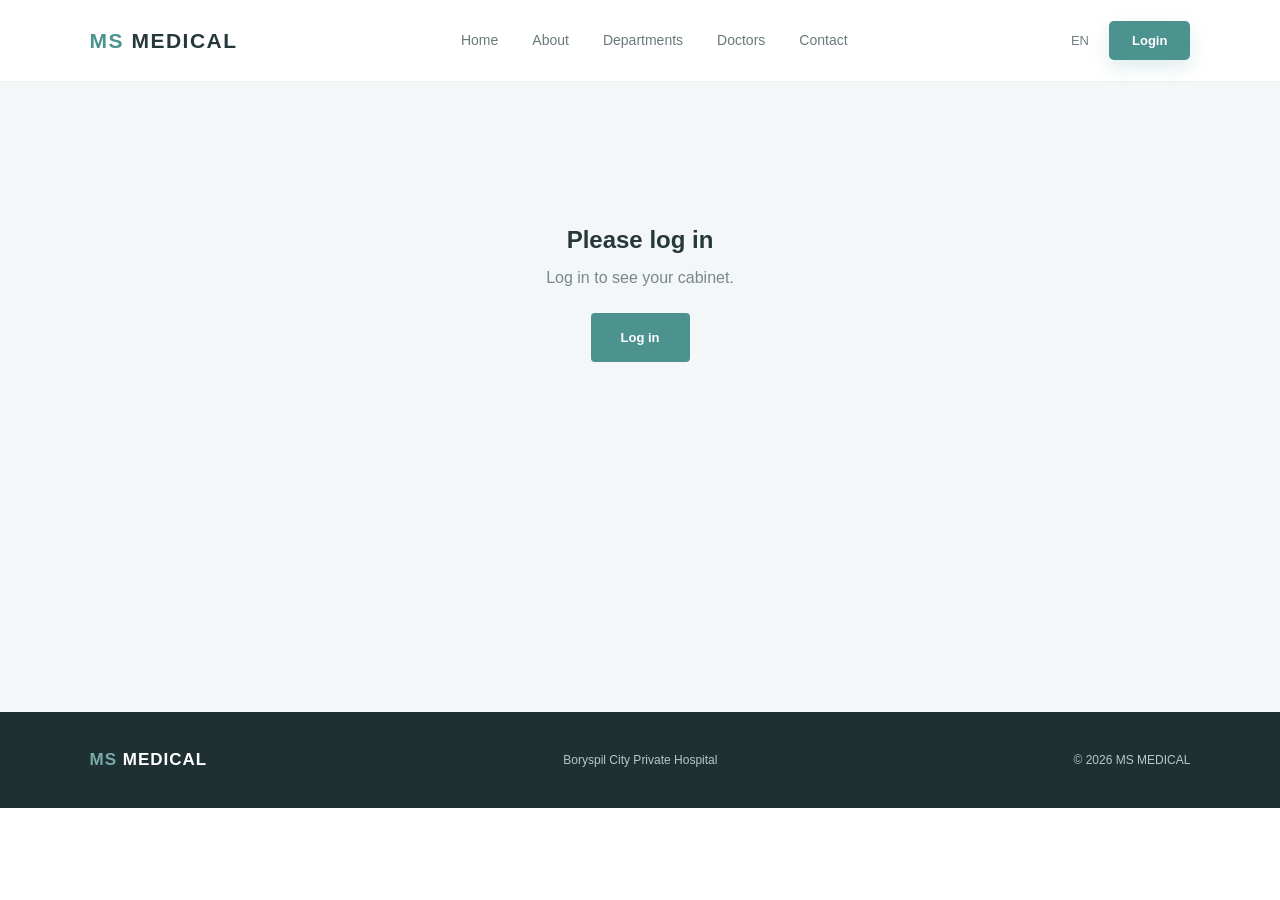
<file: dashboard.html>
<!DOCTYPE html>
<html lang="en">
<head>
    <meta charset="UTF-8">
    <meta name="viewport" content="width=device-width, initial-scale=1.0">

    <title>My cabinet — MS MEDICAL</title>

    <link rel="stylesheet" href="style.css">
</head>

<body>

<!-- NAVBAR -->
<header class="navbar">

    <a href="index.html" class="logo">
        <span>MS</span> MEDICAL
    </a>

    <nav>
        <a href="index.html">Home</a>
        <a href="index.html#about">About</a>
        <a href="index.html#departments">Departments</a>
        <a href="doctor.html">Doctors</a>
        <a href="index.html#contact">Contact</a>
    </nav>

    <div class="nav-right">
        <span class="language">EN</span>
        <button class="login-nav" onclick="openLogin()">Login</button>
    </div>

</header>


<!-- CABINET (filled by dashboard.js) -->
<main class="dashboard" id="dashboardRoot"></main>


<!-- FOOTER -->
<footer>
    <div class="footer-logo"><span>MS</span> MEDICAL</div>
    <p>Boryspil City Private Hospital</p>
    <p>© 2026 MS MEDICAL</p>
</footer>


<script src="script.js"></script>

</body>
</html>
</file>
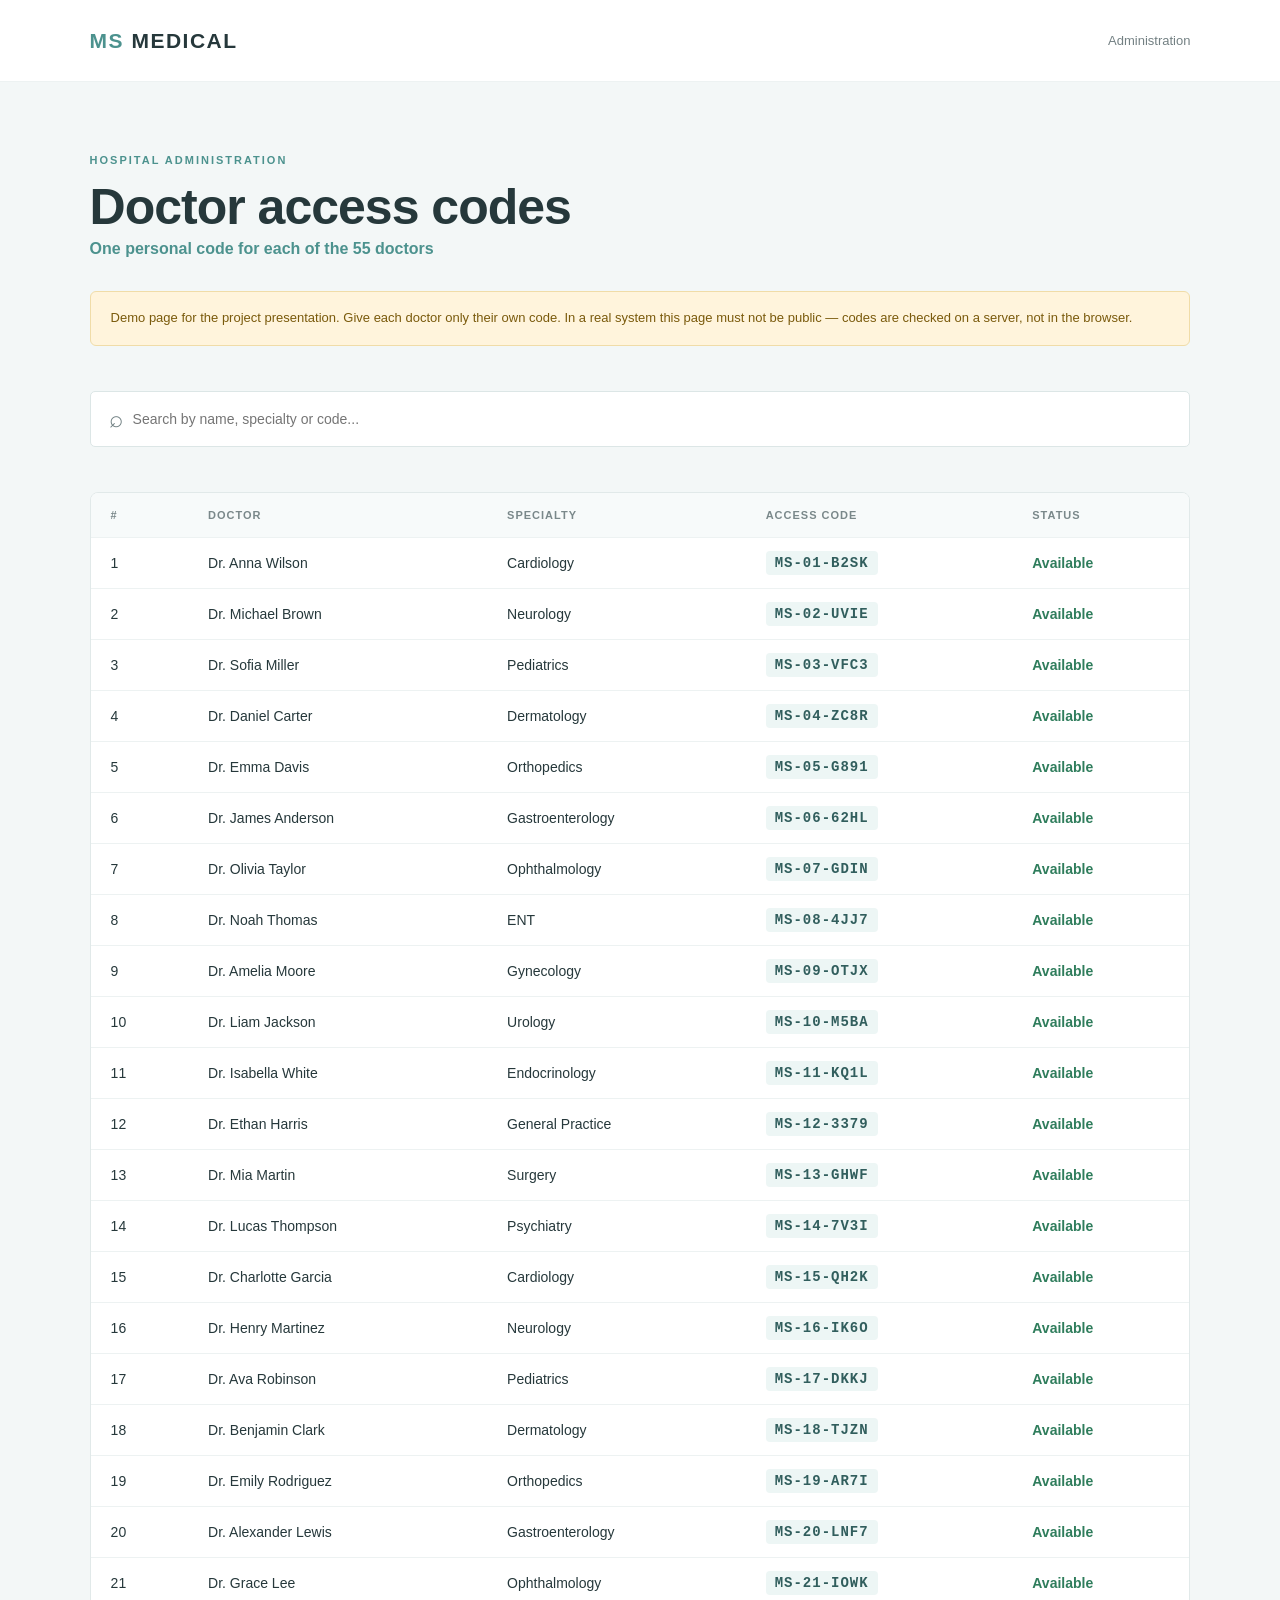
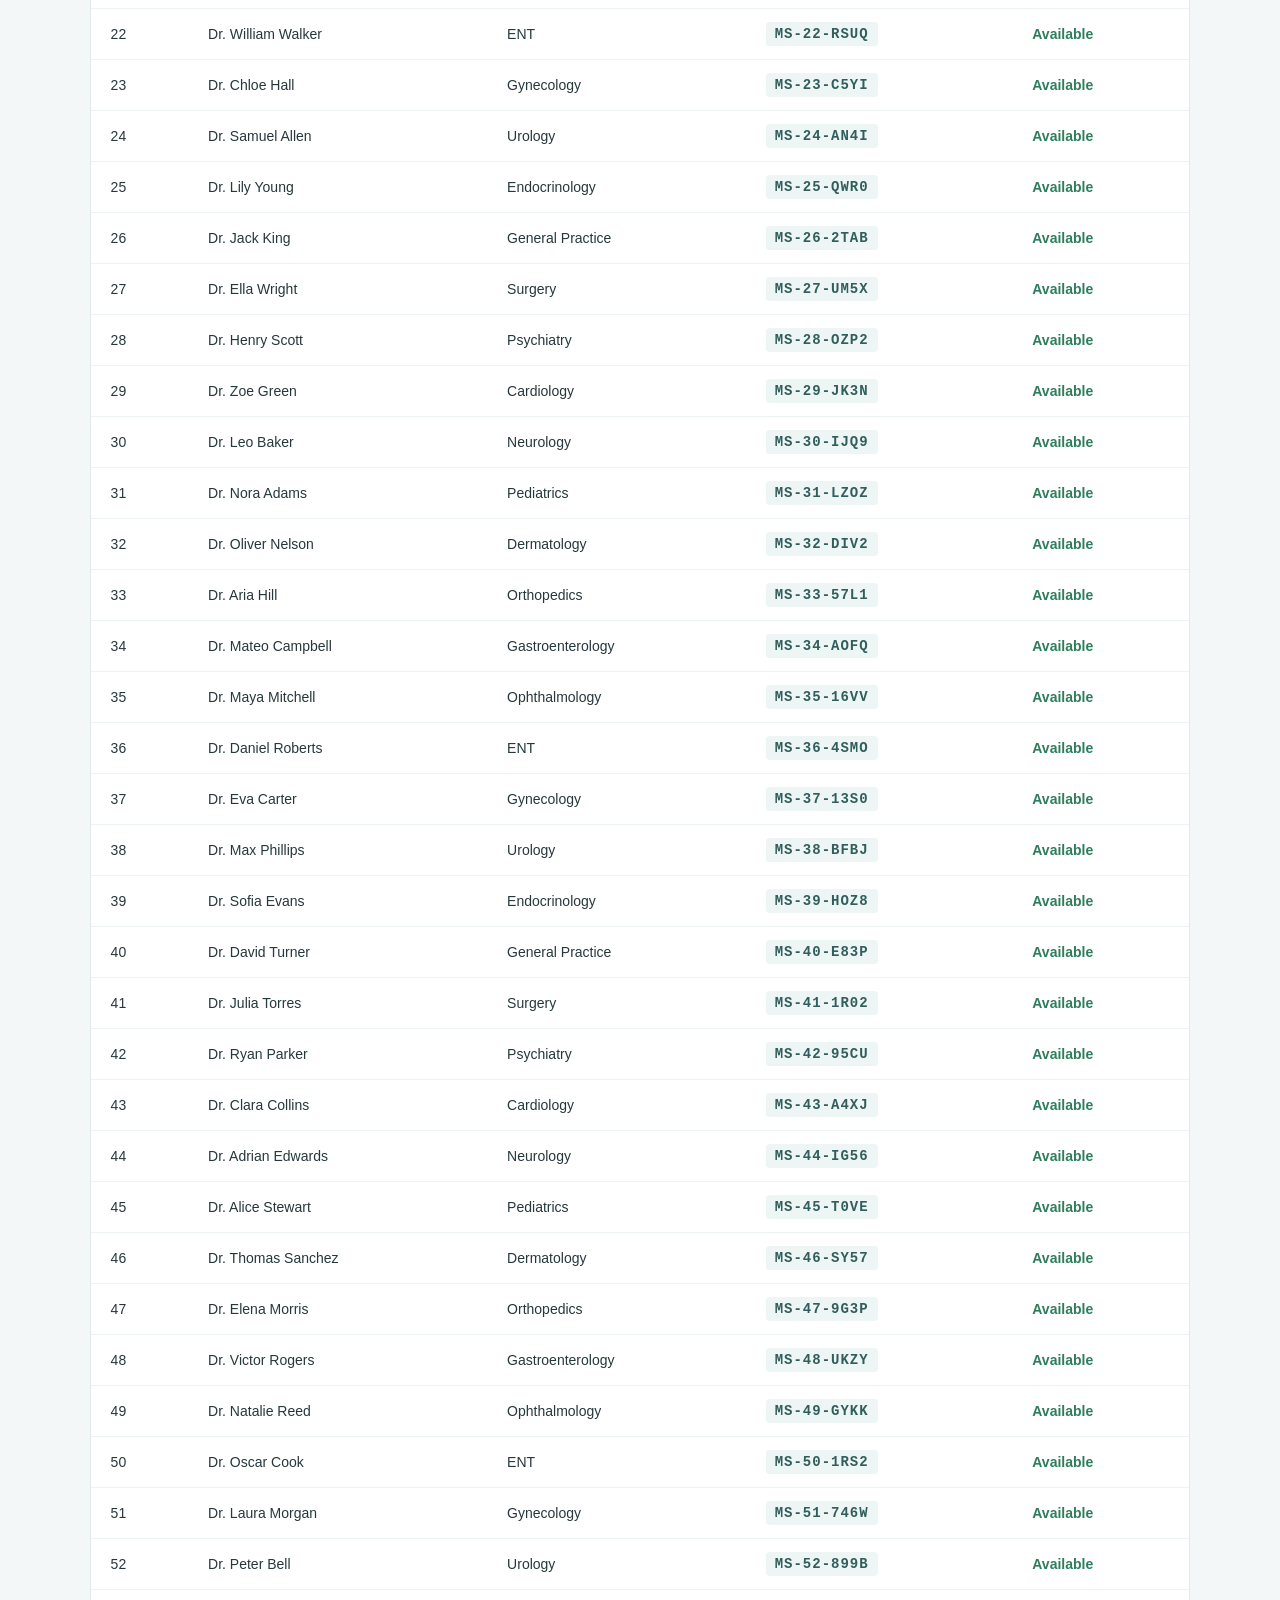
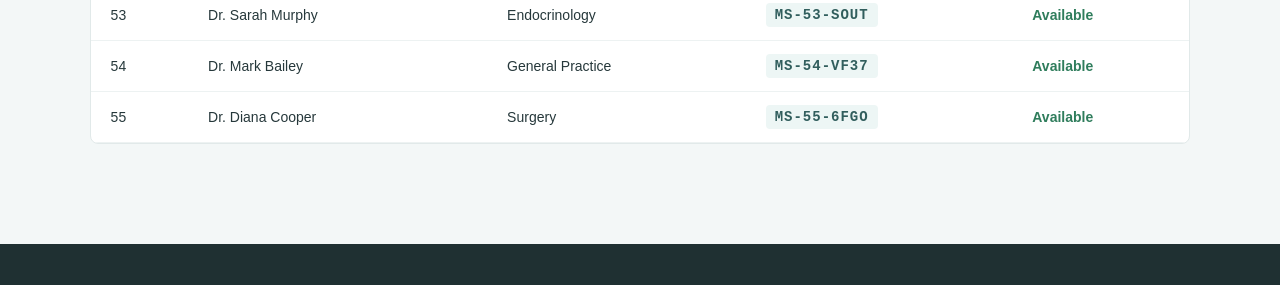
<file: doctor-codes.html>
<!DOCTYPE html>
<html lang="en">
<head>
    <meta charset="UTF-8">
    <meta name="viewport" content="width=device-width, initial-scale=1.0">

    <title>Doctor access codes — MS MEDICAL</title>

    <link rel="stylesheet" href="style.css">
</head>

<body>

<header class="navbar">
    <a href="index.html" class="logo"><span>MS</span> MEDICAL</a>

    <div class="nav-right">
        <span class="language">Administration</span>
    </div>
</header>


<main class="dashboard">

    <div class="section-label">HOSPITAL ADMINISTRATION</div>

    <div class="dash-head">
        <div>
            <h1>Doctor access codes</h1>
            <p>One personal code for each of the 55 doctors</p>
        </div>
    </div>

    <div class="codes-warning">
        Demo page for the project presentation. Give each doctor only their own code.
        In a real system this page must not be public — codes are checked on a server, not in the browser.
    </div>

    <div class="doctor-filters">
        <div class="search-wrapper">
            <span>⌕</span>
            <input id="codeSearch" type="text" placeholder="Search by name, specialty or code..." oninput="renderCodes()">
        </div>
    </div>

    <div class="codes-table-wrap">
        <table class="codes-table">
            <thead>
                <tr>
                    <th>#</th>
                    <th>Doctor</th>
                    <th>Specialty</th>
                    <th>Access code</th>
                    <th>Status</th>
                </tr>
            </thead>
            <tbody id="codesBody"></tbody>
        </table>
    </div>

</main>


<footer>
    <div class="footer-logo"><span>MS</span> MEDICAL</div>
    <p>Boryspil City Private Hospital</p>
    <p>© 2026 MS MEDICAL</p>
</footer>


<script src="script.js"></script>
<script>
    function renderCodes() {
        const query = document.getElementById("codeSearch").value.toLowerCase().trim();

        const registered = getUsers()
            .filter(user => user.role === "doctor")
            .map(user => user.doctorId);

        const rows = doctors
            .filter(d =>
                (d.name + " " + d.specialty + " " + d.code).toLowerCase().includes(query)
            )
            .map(d => {
                const used = registered.includes(d.id);

                return "<tr>" +
                    "<td>" + d.id + "</td>" +
                    "<td>" + escapeHtml(d.name) + "</td>" +
                    "<td>" + escapeHtml(d.specialty) + "</td>" +
                    "<td><code>" + d.code + "</code></td>" +
                    '<td class="' + (used ? "used" : "free") + '">' +
                    (used ? "Registered" : "Available") + "</td>" +
                    "</tr>";
            });

        document.getElementById("codesBody").innerHTML =
            rows.join("") ||
            '<tr><td colspan="5">Nothing found.</td></tr>';
    }

    document.addEventListener("DOMContentLoaded", renderCodes);
</script>

</body>
</html>
</file>
<file: style.css>
* {
    margin: 0;
    padding: 0;
    box-sizing: border-box;
}

html {
    scroll-behavior: smooth;
}

body {
    font-family: Inter, Arial, Helvetica, sans-serif;
    color: #26383b;
    background: #fff;
    line-height: 1.5;
}

button,
input,
select {
    font-family: inherit;
}

button {
    cursor: pointer;
}

a {
    text-decoration: none;
    color: inherit;
}


/* =====================================================
   NAVBAR
===================================================== */

.navbar {
    height: 82px;
    padding: 0 7%;

    display: flex;
    align-items: center;
    justify-content: space-between;

    background: rgba(255, 255, 255, 0.96);

    border-bottom: 1px solid #edf2f2;

    position: sticky;
    top: 0;
    z-index: 1000;

    backdrop-filter: blur(12px);
}

.logo {
    font-size: 21px;
    font-weight: 800;
    letter-spacing: 1.5px;
}

.logo span {
    color: #4c928e;
}

.navbar nav {
    display: flex;
    gap: 34px;
}

.navbar nav a {
    position: relative;

    font-size: 14px;
    color: #69797c;

    transition: 0.25s;
}

.navbar nav a::after {
    content: "";

    position: absolute;

    left: 0;
    bottom: -8px;

    width: 0;
    height: 2px;

    background: #4c928e;

    transition: 0.25s;
}

.navbar nav a:hover,
.navbar nav a.active {
    color: #315e5d;
}

.navbar nav a:hover::after,
.navbar nav a.active::after {
    width: 100%;
}

.nav-right {
    display: flex;
    align-items: center;
    gap: 20px;
}

.language {
    font-size: 13px;
    color: #738083;
}

.login-nav {
    border: none;

    background: #4c928e;
    color: white;

    padding: 12px 23px;

    border-radius: 5px;

    font-size: 13px;
    font-weight: 600;

    box-shadow: 0 7px 18px rgba(76, 146, 142, 0.18);

    transition: 0.25s;
}

.login-nav:hover {
    background: #397672;
    transform: translateY(-2px);
}


/* =====================================================
   HERO
===================================================== */

.hero {
    min-height: 680px;

    padding: 75px 7%;

    background:
        radial-gradient(
            circle at 85% 20%,
            rgba(101, 167, 163, 0.13),
            transparent 35%
        ),
        #f3f7f7;

    display: grid;

    grid-template-columns: 0.9fr 1.1fr;

    gap: 70px;

    align-items: center;
}

.hero-content {
    max-width: 600px;
}

.hospital-label,
.section-label {
    font-size: 11px;

    letter-spacing: 2px;

    font-weight: 800;

    color: #4c928e;
}

.hero h1 {
    font-size: clamp(50px, 5vw, 72px);

    line-height: 1.02;

    letter-spacing: -2px;

    font-weight: 650;

    margin: 24px 0;
}

.hero h1 span,
h2 span {
    color: #4c928e;
}

.hero-content > p {
    max-width: 530px;

    color: #6d7c7f;

    font-size: 18px;

    line-height: 1.8;

    margin-bottom: 34px;
}

.hero-buttons {
    display: flex;

    gap: 13px;

    flex-wrap: wrap;
}

.btn-primary,
.btn-outline {
    min-height: 52px;

    padding: 0 25px;

    display: inline-flex;

    align-items: center;
    justify-content: center;

    border-radius: 5px;

    font-size: 14px;

    transition: 0.25s;
}

.btn-primary {
    background: #4c928e;

    color: white;

    border: 1px solid #4c928e;

    box-shadow: 0 10px 24px rgba(76, 146, 142, 0.18);
}

.btn-primary:hover {
    background: #397672;

    transform: translateY(-2px);
}

.btn-outline {
    background: white;

    color: #4c928e;

    border: 1px solid #c5d8d7;
}

.btn-outline:hover {
    background: #edf6f5;

    border-color: #4c928e;
}


/* =====================================================
   HOSPITAL IMAGE
===================================================== */

.hero-image {
    height: 500px;

    position: relative;

    overflow: hidden;

    border-radius: 12px;

    background: #dce8e7;

    box-shadow:
        0 25px 60px rgba(32, 56, 60, 0.12);
}

.hero-image > img {
    width: 100%;
    height: 100%;

    object-fit: cover;

    transition: transform 0.6s ease;
}

.hero-image:hover > img {
    transform: scale(1.025);
}

.image-placeholder {
    width: 100%;
    height: 100%;

    display: none;

    align-items: center;
    justify-content: center;

    background: #e5eeee;

    color: #4c928e;

    font-size: 24px;
    font-weight: 800;
}

.hero-card {
    position: absolute;

    bottom: 24px;
    left: 24px;

    padding: 17px 21px;

    background: rgba(255, 255, 255, 0.96);

    border-radius: 8px;

    display: flex;

    align-items: center;

    gap: 13px;

    box-shadow:
        0 12px 30px rgba(20, 40, 43, 0.15);
}

.emergency-icon {
    width: 40px;
    height: 40px;

    border-radius: 50%;

    background: #4c928e;

    color: white;

    display: flex;

    align-items: center;
    justify-content: center;

    font-size: 22px;
}

.hero-card strong {
    display: block;

    font-size: 14px;

    margin-bottom: 3px;
}

.hero-card small {
    color: #78878a;

    font-size: 12px;
}


/* =====================================================
   STATS
===================================================== */

.stats {
    padding: 35px 7%;

    display: grid;

    grid-template-columns: repeat(4, 1fr);

    background: white;

    border-bottom: 1px solid #edf2f2;
}

.stats div {
    text-align: center;

    border-right: 1px solid #e3ebeb;
}

.stats div:last-child {
    border-right: none;
}

.stats strong {
    display: block;

    color: #4c928e;

    font-size: 29px;

    font-weight: 700;
}

.stats span {
    color: #7a888a;

    font-size: 13px;
}


/* =====================================================
   GENERAL SECTIONS
===================================================== */

.section {
    padding: 115px 7%;
}

.section h2 {
    font-size: clamp(38px, 4vw, 52px);

    line-height: 1.08;

    letter-spacing: -1px;

    font-weight: 650;
}


/* =====================================================
   ABOUT
===================================================== */

.about {
    background: white;
}

.about-grid {
    display: grid;

    grid-template-columns: 1fr 1fr;

    gap: 90px;

    margin-top: 25px;
}

.about-text {
    max-width: 590px;
}

.about-text p {
    color: #6c7b7e;

    line-height: 1.85;

    margin-bottom: 18px;
}

.features {
    margin-top: 75px;

    display: grid;

    grid-template-columns: repeat(4, 1fr);

    gap: 18px;
}

.feature-card {
    padding: 28px 24px;

    background: #f7fafa;

    border: 1px solid #e8eeee;

    border-radius: 8px;

    transition: 0.25s;
}

.feature-card:hover {
    transform: translateY(-5px);

    border-color: #c8dddd;

    box-shadow: 0 15px 35px rgba(30, 60, 63, 0.07);
}

.feature-card > span {
    color: #4c928e;

    font-size: 11px;

    font-weight: 800;

    letter-spacing: 1px;
}

.feature-card h3 {
    font-size: 17px;

    margin: 17px 0 9px;
}

.feature-card p {
    color: #7b898b;

    font-size: 13px;

    line-height: 1.7;
}


/* =====================================================
   DEPARTMENTS
===================================================== */

.departments {
    background: #f3f7f7;
}

.section-heading {
    margin-top: 25px;
}

.department-grid {
    margin-top: 55px;

    display: grid;

    grid-template-columns: repeat(4, 1fr);

    gap: 18px;
}

.department-card {
    min-height: 250px;

    padding: 32px 27px;

    background: white;

    border: 1px solid #e3ebeb;

    border-radius: 8px;

    transition: 0.25s;
}

.department-card:hover {
    transform: translateY(-5px);

    box-shadow: 0 15px 35px rgba(30, 60, 63, 0.08);
}

.department-icon {
    width: 48px;
    height: 48px;

    border-radius: 50%;

    background: #eaf4f3;

    color: #4c928e;

    display: flex;

    align-items: center;
    justify-content: center;

    font-size: 23px;

    margin-bottom: 27px;
}

.department-card h3 {
    font-size: 20px;

    margin-bottom: 9px;
}

.department-card p {
    color: #7a888a;

    font-size: 14px;

    line-height: 1.65;

    margin-bottom: 23px;
}

.department-card a {
    color: #4c928e;

    font-size: 13px;

    font-weight: 700;
}


/* =====================================================
   DOCTORS
===================================================== */

.doctors {
    background: #fff;
}

.section-top {
    display: flex;

    justify-content: space-between;

    align-items: end;

    margin-top: 25px;

    margin-bottom: 48px;
}

.text-link {
    color: #4c928e;

    font-size: 14px;

    font-weight: 700;

    transition: 0.2s;
}

.text-link:hover {
    transform: translateX(4px);
}

.doctor-grid {
    display: grid;

    grid-template-columns: repeat(3, 1fr);

    gap: 24px;
}

.doctor-card {
    overflow: hidden;

    background: white;

    border: 1px solid #e1e9e9;

    border-radius: 8px;

    transition: 0.3s;
}

.doctor-card:hover {
    transform: translateY(-6px);

    box-shadow:
        0 18px 45px rgba(30, 60, 63, 0.1);
}

.doctor-photo {
    height: 350px;

    background: #e2ecec;

    overflow: hidden;
}

.doctor-photo img {
    width: 100%;
    height: 100%;

    object-fit: cover;

    transition: transform 0.5s ease;
}

.doctor-card:hover .doctor-photo img {
    transform: scale(1.035);
}

.doctor-info {
    padding: 25px;
}

.doctor-specialty,
.catalog-specialty {
    color: #4c928e;

    font-size: 10px;

    letter-spacing: 1.7px;

    font-weight: 800;

    margin-bottom: 10px;
}

.doctor-info h3 {
    font-size: 21px;

    margin-bottom: 6px;
}

.doctor-info p {
    color: #7a888a;

    font-size: 13px;

    margin-bottom: 20px;
}

.doctor-button {
    width: 100%;

    height: 45px;

    background: #4c928e;

    color: white;

    border: none;

    border-radius: 4px;

    font-size: 13px;

    font-weight: 600;

    transition: 0.2s;
}

.doctor-button:hover {
    background: #397672;
}

.doctors-more {
    text-align: center;

    margin-top: 42px;
}

.view-doctors-button {
    display: inline-flex;

    padding: 15px 25px;

    background: #edf6f5;

    color: #397672;

    border: 1px solid #cde0df;

    border-radius: 4px;

    font-size: 13px;

    font-weight: 700;

    transition: 0.25s;
}

.view-doctors-button:hover {
    background: #4c928e;

    color: white;

    transform: translateY(-2px);
}


/* =====================================================
   APPOINTMENT
===================================================== */

.appointment {
    padding: 85px 7%;

    background:
        radial-gradient(
            circle at 80% 30%,
            rgba(125, 183, 179, 0.18),
            transparent 35%
        ),
        #315e5d;

    color: white;

    display: flex;

    justify-content: space-between;

    align-items: center;

    gap: 40px;
}

.appointment .section-label {
    color: #b9d6d4;
}

.appointment h2 {
    font-size: 49px;

    line-height: 1.08;

    margin: 18px 0;
}

.appointment h2 span {
    color: #b9d6d4;
}

.appointment p {
    color: #d0dfde;
}

.appointment-button {
    padding: 16px 25px;

    background: white;

    color: #315e5d;

    border: none;

    border-radius: 4px;

    font-weight: 700;

    transition: 0.25s;
}

.appointment-button:hover {
    transform: translateY(-3px);

    box-shadow: 0 10px 25px rgba(0,0,0,0.15);
}


/* =====================================================
   CONTACT
===================================================== */

.contact-grid {
    margin-top: 25px;

    display: grid;

    grid-template-columns: 1fr 1fr;

    gap: 90px;
}

.contact-info p {
    color: #6d7c7f;

    line-height: 1.7;

    margin-bottom: 24px;
}

.contact-info strong {
    display: inline-block;

    color: #26383b;

    margin-bottom: 4px;
}


/* =====================================================
   FOOTER
===================================================== */

footer {
    padding: 35px 7%;

    background: #1f3032;

    color: #b9c7c8;

    display: flex;

    justify-content: space-between;

    align-items: center;

    font-size: 12px;
}

.footer-logo {
    color: white;

    font-size: 17px;

    font-weight: 800;

    letter-spacing: 1px;
}

.footer-logo span {
    color: #78aaa7;
}


/* =====================================================
   DOCTORS PAGE
===================================================== */

.catalog-hero {
    padding: 105px 7% 90px;

    background:
        radial-gradient(
            circle at 85% 20%,
            rgba(76,146,142,0.12),
            transparent 35%
        ),
        #f3f7f7;
}

.catalog-hero h1 {
    font-size: 70px;

    line-height: 1.02;

    letter-spacing: -2px;

    font-weight: 650;

    margin: 20px 0;
}

.catalog-hero h1 span {
    color: #4c928e;
}

.catalog-hero p {
    max-width: 650px;

    color: #6d7c7f;

    font-size: 18px;

    line-height: 1.8;
}

.doctor-catalog {
    padding: 90px 7%;
}

.catalog-heading {
    display: flex;

    justify-content: space-between;

    align-items: end;
}

.catalog-heading h2 {
    font-size: 43px;

    margin-top: 10px;
}

.demo-note {
    color: #8b9799;

    font-size: 12px;
}


/* FILTERS */

.doctor-filters {
    display: flex;

    gap: 14px;

    margin: 45px 0;
}

.search-wrapper {
    flex: 1;

    height: 56px;

    display: flex;

    align-items: center;

    padding: 0 18px;

    background: white;

    border: 1px solid #dce6e6;

    border-radius: 5px;

    transition: 0.2s;
}

.search-wrapper:focus-within {
    border-color: #4c928e;

    box-shadow: 0 0 0 3px rgba(76,146,142,0.08);
}

.search-wrapper span {
    color: #718083;

    font-size: 24px;

    margin-right: 10px;
}

.search-wrapper input {
    width: 100%;

    border: none;

    outline: none;

    font-size: 14px;

    color: #26383b;

    background: transparent;
}

#specialtyFilter {
    width: 240px;

    height: 56px;

    border: 1px solid #dce6e6;

    border-radius: 5px;

    padding: 0 15px;

    background: white;

    color: #536164;

    outline: none;

    cursor: pointer;
}

#specialtyFilter:focus {
    border-color: #4c928e;
}


/* CATALOG */

.catalog-grid {
    display: grid;

    grid-template-columns: repeat(3, 1fr);

    gap: 25px;
}

.catalog-card {
    overflow: hidden;

    background: white;

    border: 1px solid #e1e9e9;

    border-radius: 8px;

    transition: 0.3s;
}

.catalog-card:hover {
    transform: translateY(-5px);

    box-shadow:
        0 18px 40px rgba(30,60,63,0.09);
}

.catalog-photo {
    height: 285px;

    background: #e2ecec;

    overflow: hidden;

    display: flex;

    align-items: center;

    justify-content: center;
}

.catalog-photo img {
    width: 100%;
    height: 100%;

    object-fit: cover;

    transition: 0.5s;
}

.catalog-card:hover .catalog-photo img {
    transform: scale(1.035);
}

.catalog-avatar {
    width: 90px;
    height: 90px;

    border-radius: 50%;

    background: white;

    color: #4c928e;

    align-items: center;
    justify-content: center;

    font-size: 23px;

    font-weight: 700;
}

.catalog-info {
    padding: 25px;
}

.catalog-info h3 {
    font-size: 21px;

    margin-bottom: 7px;
}

.catalog-experience {
    color: #7a888a;

    font-size: 13px;

    margin-bottom: 20px;
}

.catalog-actions {
    display: grid;

    grid-template-columns: 1fr 1fr;

    gap: 9px;
}

.catalog-actions button {
    height: 42px;

    border-radius: 4px;

    font-size: 12px;

    font-weight: 600;
}

.profile-button {
    background: white;

    border: 1px solid #d3dfdf;

    color: #536164;
}

.profile-button:hover {
    border-color: #4c928e;

    color: #4c928e;
}

.book-button {
    background: #4c928e;

    color: white;

    border: 1px solid #4c928e;
}

.book-button:hover {
    background: #397672;
}


/* PAGINATION */

.pagination {
    display: flex;

    justify-content: center;

    gap: 7px;

    margin-top: 55px;
}

.page-btn {
    width: 40px;
    height: 40px;

    background: white;

    border: 1px solid #dce5e5;

    border-radius: 4px;

    color: #536164;

    transition: 0.2s;
}

.page-btn:hover,
.page-btn.active {
    background: #4c928e;

    color: white;

    border-color: #4c928e;
}


/* =====================================================
   PROFILE MODAL
===================================================== */

.profile-modal,
.modal {
    position: fixed;

    inset: 0;

    padding: 20px;

    background: rgba(25,40,43,0.58);

    display: none;

    align-items: center;

    justify-content: center;

    z-index: 3000;

    backdrop-filter: blur(4px);
}

.profile-modal.active,
.modal.active {
    display: flex;
}

.profile-modal-content,
.modal-content {
    width: 100%;

    max-width: 600px;

    padding: 42px;

    background: white;

    border-radius: 9px;

    position: relative;

    box-shadow:
        0 30px 80px rgba(0,0,0,0.22);

    animation: modalIn 0.25s ease;
}

@keyframes modalIn {

    from {
        opacity: 0;
        transform: translateY(15px) scale(0.98);
    }

    to {
        opacity: 1;
        transform: translateY(0) scale(1);
    }

}

.modal-content {
    max-width: 430px;
}

.profile-modal-photo {
    width: 110px;
    height: 110px;

    margin-bottom: 25px;

    overflow: hidden;

    border-radius: 50%;

    background: #e3eeee;

    display: flex;

    align-items: center;
    justify-content: center;

    color: #4c928e;

    font-size: 28px;
}

.profile-modal-photo img {
    width: 100%;
    height: 100%;

    object-fit: cover;
}

.profile-modal-content h2,
.modal-content h2 {
    font-size: 33px;

    letter-spacing: -0.7px;

    margin: 10px 0;
}

.profile-specialty {
    color: #4c928e;

    font-size: 14px;

    font-weight: 700;

    margin-bottom: 25px;
}

.profile-details {
    display: grid;

    grid-template-columns: repeat(3, 1fr);

    gap: 15px;

    padding: 20px 0;

    border-top: 1px solid #e2e9e9;
    border-bottom: 1px solid #e2e9e9;
}

.profile-details div {
    display: flex;

    flex-direction: column;

    gap: 6px;
}

.profile-details strong {
    color: #829092;

    font-size: 10px;

    text-transform: uppercase;

    letter-spacing: 1px;
}

.profile-details span {
    font-size: 13px;
}

.profile-description {
    color: #718083;

    line-height: 1.7;

    font-size: 14px;

    margin: 23px 0;
}


/* LOGIN */

.modal-description {
    color: #7b898b;

    font-size: 14px;

    margin-bottom: 24px;
}

.modal-content form {
    display: flex;

    flex-direction: column;

    gap: 12px;
}

.modal-content input {
    height: 49px;

    padding: 0 15px;

    border: 1px solid #dce6e6;

    border-radius: 4px;

    outline: none;

    font-size: 14px;
}

.modal-content input:focus {
    border-color: #4c928e;
}

.modal-button {
    width: 100%;

    height: 49px;

    border: none;

    border-radius: 4px;

    background: #4c928e;

    color: white;

    font-size: 13px;

    font-weight: 700;

    margin-top: 3px;
}

.modal-button:hover {
    background: #397672;
}

.modal-close {
    position: absolute;

    top: 13px;
    right: 17px;

    width: 35px;
    height: 35px;

    border: none;

    background: transparent;

    color: #788689;

    font-size: 27px;

    cursor: pointer;
}

.register-text {
    text-align: center;

    color: #7a888a;

    font-size: 12px;

    margin-top: 20px;
}

.register-text span {
    color: #4c928e;

    font-weight: 700;

    cursor: pointer;
}


/* =====================================================
   MOBILE
===================================================== */

@media (max-width: 950px) {

    .navbar nav {
        display: none;
    }

    .hero {
        grid-template-columns: 1fr;

        gap: 40px;
    }

    .features,
    .department-grid {
        grid-template-columns: repeat(2, 1fr);
    }

    .doctor-grid,
    .catalog-grid {
        grid-template-columns: repeat(2, 1fr);
    }

}

@media (max-width: 650px) {

    .navbar {
        padding: 0 6%;
    }

    .hero {
        padding: 60px 6%;
    }

    .hero h1,
    .catalog-hero h1 {
        font-size: 47px;
    }

    .hero-image {
        height: 360px;
    }

    .stats {
        grid-template-columns: repeat(2, 1fr);

        gap: 25px;
    }

    .stats div:nth-child(2) {
        border-right: none;
    }

    .section {
        padding: 75px 6%;
    }

    .about-grid,
    .contact-grid {
        grid-template-columns: 1fr;

        gap: 35px;
    }

    .features,
    .department-grid,
    .doctor-grid,
    .catalog-grid {
        grid-template-columns: 1fr;
    }

    .section-top {
        display: block;
    }

    .text-link {
        display: inline-block;

        margin-top: 20px;
    }

    .appointment {
        display: block;

        padding: 65px 6%;
    }

    .appointment h2 {
        font-size: 39px;
    }

    .appointment-button {
        margin-top: 30px;
    }

    .doctor-filters {
        flex-direction: column;
    }

    #specialtyFilter {
        width: 100%;
    }

    .catalog-heading {
        display: block;
    }

    .demo-note {
        margin-top: 12px;
    }

    .profile-details {
        grid-template-columns: 1fr;
    }

    footer {
        display: block;

        line-height: 2.2;
    }

}
/* =========================================================
   AUTHENTICATION MODAL
========================================================= */

.auth-content {
    max-width: 460px;
}

.auth-content h2 {
    margin-top: 20px;
    margin-bottom: 12px;
    font-size: 30px;
}

.auth-role-buttons {
    display: grid;
    gap: 14px;
    margin-top: 28px;
}

.auth-content form {
    display: grid;
    gap: 14px;
    margin-top: 25px;
}

.auth-content input {
    width: 100%;
    height: 52px;
    padding: 0 16px;

    border: 1px solid #dce6e5;
    border-radius: 5px;

    font-size: 14px;
    outline: none;

    transition: 0.2s;
}

.auth-content input:focus {
    border-color: #4c928e;
    box-shadow: 0 0 0 3px rgba(76, 146, 142, 0.1);
}

.auth-content input:focus::placeholder {
    color: #a0b2b0;
}

.auth-content [hidden] {
    display: none !important;
}

.auth-content .modal-button {
    width: 100%;
    min-height: 50px;

    margin-top: 5px;

    background: #4c928e;
    color: white;

    border: none;
    border-radius: 5px;

    font-size: 14px;
    font-weight: 700;

    transition: 0.25s;
}

.auth-content .modal-button:hover {
    background: #397672;
    transform: translateY(-2px);
}

.auth-content .register-text {
    margin-top: 20px;
    font-size: 13px;
    color: #7a888a;
    text-align: center;
}

.auth-content .register-text span {
    color: #4c928e;
    font-weight: 700;
    cursor: pointer;
}

.auth-content .register-text span:hover {
    text-decoration: underline;
}

.auth-message {
    margin-top: 18px;
    color: #397672;
    font-size: 13px;
    line-height: 1.6;
    text-align: center;
}

.auth-message.error {
    color: #c34d4d;
}

@media (max-width: 480px) {
    .auth-content {
        width: 92%;
        padding: 30px 22px;
    }

    .auth-content h2 {
        font-size: 25px;
    }
}

.toast {
    position: fixed;
    left: 50%;
    bottom: 30px;
    z-index: 5000;

    max-width: 90%;
    padding: 14px 22px;

    background: #1f3032;
    color: #fff;

    border-radius: 6px;
    font-size: 14px;

    box-shadow: 0 14px 35px rgba(0, 0, 0, 0.25);

    opacity: 0;
    transform: translate(-50%, 12px);
    transition: opacity 0.3s, transform 0.3s;
}

.toast.visible {
    opacity: 1;
    transform: translate(-50%, 0);
}


/* ---------- AUTH: doctor code hint ---------- */

.code-hint {
    min-height: 18px;
    margin-top: 7px;

    font-size: 12px;
    color: #7a888a;
}

.code-hint.good { color: #2f7d5c; font-weight: 700; }
.code-hint.bad  { color: #c34d4d; font-weight: 700; }


/* ---------- BOOKING MODAL ---------- */

.booking-content {
    max-width: 470px;
}

.booking-content h2 {
    margin-top: 16px;
    margin-bottom: 6px;
    font-size: 28px;
}

.booking-content form {
    gap: 8px;
    margin-top: 8px;
}

.field-label {
    margin-top: 8px;

    font-size: 12px;
    font-weight: 700;
    color: #536164;
}

.booking-content select,
.booking-content textarea {
    width: 100%;
    padding: 12px 15px;

    background: #fff;
    color: #26383b;

    border: 1px solid #dce6e6;
    border-radius: 4px;

    font-size: 14px;
    outline: none;
}

.booking-content select {
    height: 49px;
    padding: 0 12px;
}

.booking-content textarea {
    resize: vertical;
    min-height: 84px;
}

.booking-content select:focus,
.booking-content textarea:focus {
    border-color: #4c928e;
}

.booking-content select:disabled {
    background: #f3f7f7;
    color: #8b9799;
}

.booking-content .modal-button {
    margin-top: 14px;
}


/* ---------- CABINET ---------- */

.dashboard {
    min-height: 70vh;
    padding: 70px 7% 100px;

    background: #f3f7f7;
}

.dash-head {
    display: flex;
    justify-content: space-between;
    align-items: flex-end;
    gap: 24px;
    flex-wrap: wrap;
}

.dash-head h1 {
    margin: 12px 0 4px;

    font-size: clamp(34px, 4vw, 50px);
    line-height: 1.05;
    letter-spacing: -1px;
    font-weight: 650;
}

.dash-head p {
    color: #4c928e;
    font-weight: 700;
}

.dash-subtitle {
    margin: 50px 0 20px;
    font-size: 24px;
}

.dash-stats {
    margin-top: 40px;

    display: grid;
    grid-template-columns: repeat(4, 1fr);

    background: #fff;
    border: 1px solid #e1e9e9;
    border-radius: 8px;
}

.dash-stats div {
    padding: 24px;
    border-right: 1px solid #e3ebeb;
}

.dash-stats div:last-child { border-right: none; }

.dash-stats strong {
    display: block;

    color: #315e5d;
    font-size: 32px;
    font-weight: 700;
}

.dash-stats span {
    color: #7a888a;
    font-size: 13px;
}

.dash-tabs {
    margin: 40px 0 20px;

    display: flex;
    gap: 8px;
    flex-wrap: wrap;
}

.dash-tab {
    padding: 11px 18px;

    background: #fff;
    color: #536164;

    border: 1px solid #dce5e5;
    border-radius: 4px;

    font-size: 13px;
    font-weight: 600;
}

.dash-tab span {
    margin-left: 5px;
    color: #8b9799;
}

.dash-tab:hover { border-color: #4c928e; }

.dash-tab.active {
    background: #4c928e;
    border-color: #4c928e;
    color: #fff;
}

.dash-tab.active span { color: #d6e9e8; }

.appt-list {
    display: grid;
    gap: 12px;
}

.appt-card {
    padding: 22px 26px;

    display: grid;
    grid-template-columns: 150px 1fr auto;
    gap: 28px;
    align-items: center;

    background: #fff;
    border: 1px solid #e1e9e9;
    border-radius: 8px;
}

.appt-when strong {
    display: block;

    color: #315e5d;
    font-size: 26px;
    font-weight: 700;
}

.appt-when span {
    color: #7a888a;
    font-size: 12px;
}

.appt-main h3 {
    font-size: 18px;
    margin-bottom: 3px;
}

.appt-contact {
    color: #4c928e;
    font-size: 13px;
    font-weight: 600;
    margin-bottom: 8px;
}

.appt-reason {
    max-width: 560px;

    color: #6d7c7f;
    font-size: 14px;
    line-height: 1.6;

    overflow-wrap: anywhere;
}

.appt-side {
    display: flex;
    flex-direction: column;
    align-items: flex-end;
    gap: 12px;
}

.appt-actions {
    display: flex;
    gap: 8px;
    flex-wrap: wrap;
    justify-content: flex-end;
}

.appt-btn {
    height: 38px;
    padding: 0 16px;

    border-radius: 4px;
    font-size: 12px;
    font-weight: 700;

    background: #fff;
    border: 1px solid #d3dfdf;
    color: #536164;
}

.appt-btn.primary {
    background: #4c928e;
    border-color: #4c928e;
    color: #fff;
}

.appt-btn.primary:hover { background: #397672; }

.appt-btn.danger:hover {
    border-color: #c34d4d;
    color: #c34d4d;
}

.status-badge {
    padding: 5px 11px;

    border-radius: 20px;
    font-size: 11px;
    font-weight: 700;
    white-space: nowrap;
}

.status-pending   { background: #fff4dc; color: #946b0c; }
.status-confirmed { background: #e0f1e8; color: #2f7d5c; }
.status-completed { background: #e3eeee; color: #397672; }
.status-declined,
.status-cancelled { background: #f7e4e4; color: #b34444; }

.dash-empty {
    padding: 70px 20px;
    text-align: center;
}

.dash-empty h2 { margin-bottom: 8px; }

.dash-empty p {
    color: #7a888a;
    margin-bottom: 20px;
}

.dash-empty.small {
    padding: 40px 20px;

    background: #fff;
    border: 1px dashed #cfdcdc;
    border-radius: 8px;
}

.dash-empty .modal-button.dash-login {
    width: auto;
    padding: 0 30px;
}


/* ---------- DOCTOR CODES PAGE ---------- */

.codes-warning {
    margin: 30px 0;
    padding: 16px 20px;

    background: #fff4dc;
    color: #7a5a0c;

    border: 1px solid #f0dca8;
    border-radius: 6px;

    font-size: 13px;
    line-height: 1.6;
}

.codes-table-wrap {
    overflow-x: auto;

    background: #fff;
    border: 1px solid #e1e9e9;
    border-radius: 8px;
}

.codes-table {
    width: 100%;
    border-collapse: collapse;
    font-size: 14px;
}

.codes-table th,
.codes-table td {
    padding: 14px 20px;
    text-align: left;
    border-bottom: 1px solid #edf2f2;
}

.codes-table th {
    background: #f7fafa;
    color: #7a888a;
    font-size: 11px;
    letter-spacing: 1px;
    text-transform: uppercase;
}

.codes-table code {
    padding: 4px 9px;

    background: #edf6f5;
    color: #315e5d;

    border-radius: 4px;
    font-weight: 700;
    letter-spacing: 1px;
}

.codes-table .used { color: #b34444; font-weight: 700; }
.codes-table .free { color: #2f7d5c; font-weight: 700; }


/* ---------- RESPONSIVE ---------- */

@media (max-width: 900px) {
    .dash-stats { grid-template-columns: repeat(2, 1fr); }
    .dash-stats div:nth-child(2) { border-right: none; }
    .dash-stats div:nth-child(-n+2) { border-bottom: 1px solid #e3ebeb; }

    .appt-card { grid-template-columns: 1fr; gap: 14px; }
    .appt-side { align-items: flex-start; }
    .appt-actions { justify-content: flex-start; }
}

@media (max-width: 650px) {
    .dashboard { padding: 50px 6% 80px; }
}
</file>
